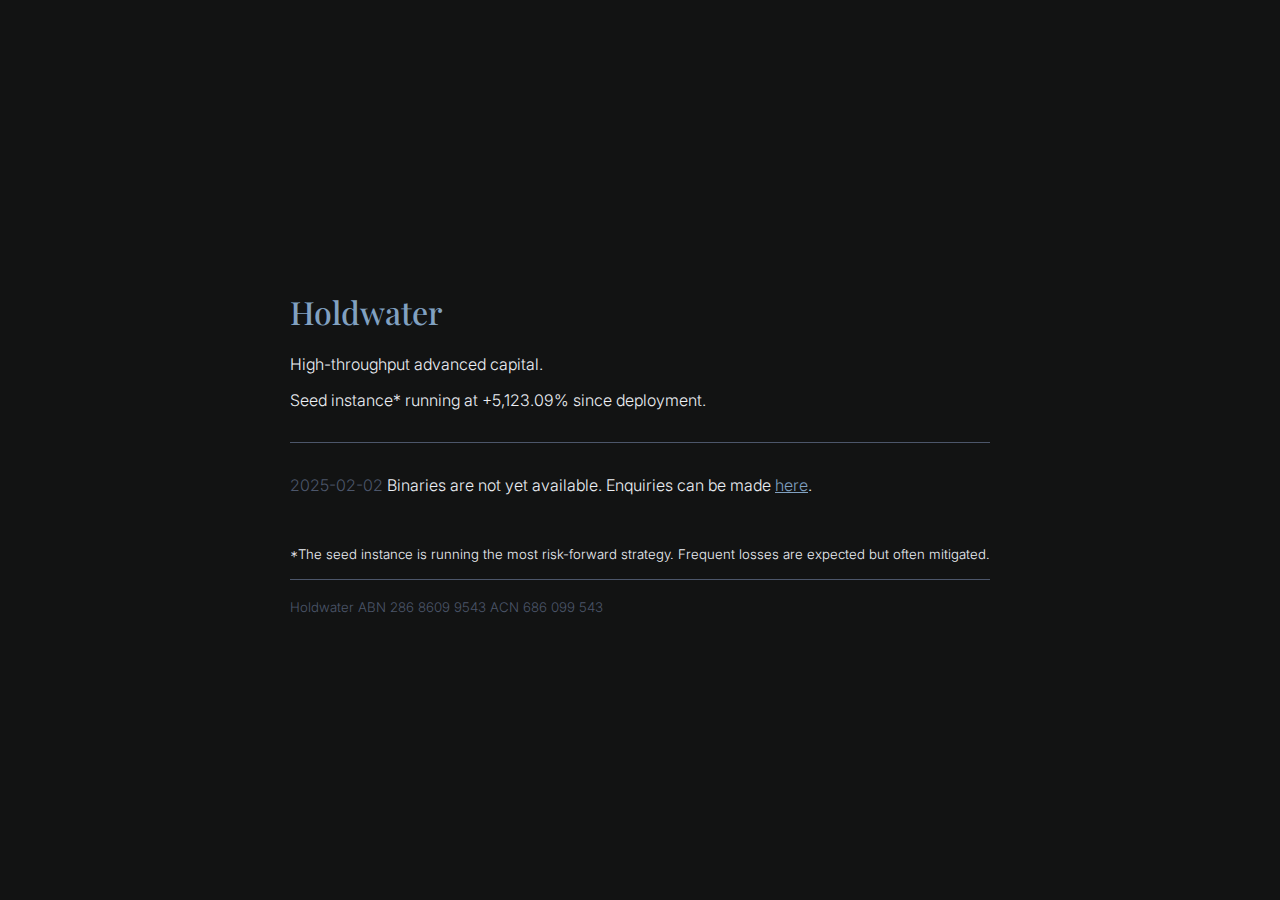
<file: index.html>
<!DOCTYPE html>
<html lang="en">
  <head>
    <meta charset="UTF-8">
    <meta name="viewport" content="width=device-width, initial-scale=1.0">
    <title>Holdwater</title>
    <link rel="stylesheet" href="index.css">
    <script src="index.js"></script>
  </head>
  <body>
    <div class="main">
      <h1>Holdwater</h1>
      <p>High-throughput advanced capital.</p>
      <p>Seed instance* running at
        <span id="position"></span>
        since deployment.</p>
      <div id="micro"></div>
      <p class="footer">
        <small>*The seed instance is running the most risk-forward strategy. Frequent losses are expected but often mitigated.</small>
      </p>
      <p class="sub-footer">
        <small class="legal">Holdwater ABN 286 8609 9543 ACN 686 099 543</small>
      </p>
    </div>
  </body>
</html>
</file>
<file: index.css>
@font-face {
  font-family: 'Inter';
  src: url('assets/Inter_18pt-Light.ttf') format('truetype'),
  font-weight: normal;
  font-style: normal;
  font-display: swap;
}

@font-face {
  font-family: 'Playfair';
  src: url('assets/PlayfairDisplay-Medium.ttf') format('truetype'),
  font-weight: normal;
  font-style: normal;
  font-display: swap;
}

body {
  margin: 0;
  height: 100vh;
  display: flex;
  justify-content: center;
  align-items: center;
  background-color: #121313;
  font-family: "Inter", sans-serif;
  font-optical-sizing: auto;
  font-weight: 300;
  font-style: normal;
  color: #ECEFF4;
}

h1 {
  font-family: "Playfair", serif !important;
  font-optical-sizing: auto;
  font-weight: 400;
  font-style: normal;
  color: #81A1C1;
}

a {
  color: #81A1C1;
}

.main {
  margin: 1em;
}

#micro {
  margin-top: 2em;
  border-top: 1px solid #4C566A;
  padding-top: 1em;
}

.footer {
  margin-top: 2em;
  padding-top: 1em;
}

.sub-footer {
  border-top: 1px solid #4C566A;
  padding-top: 1em;
}

.legal {
  color: #4C566A;
}

.timestamp {
  color: #4C566A;
}

.red {
  color: #BF616A;
}
</file>
